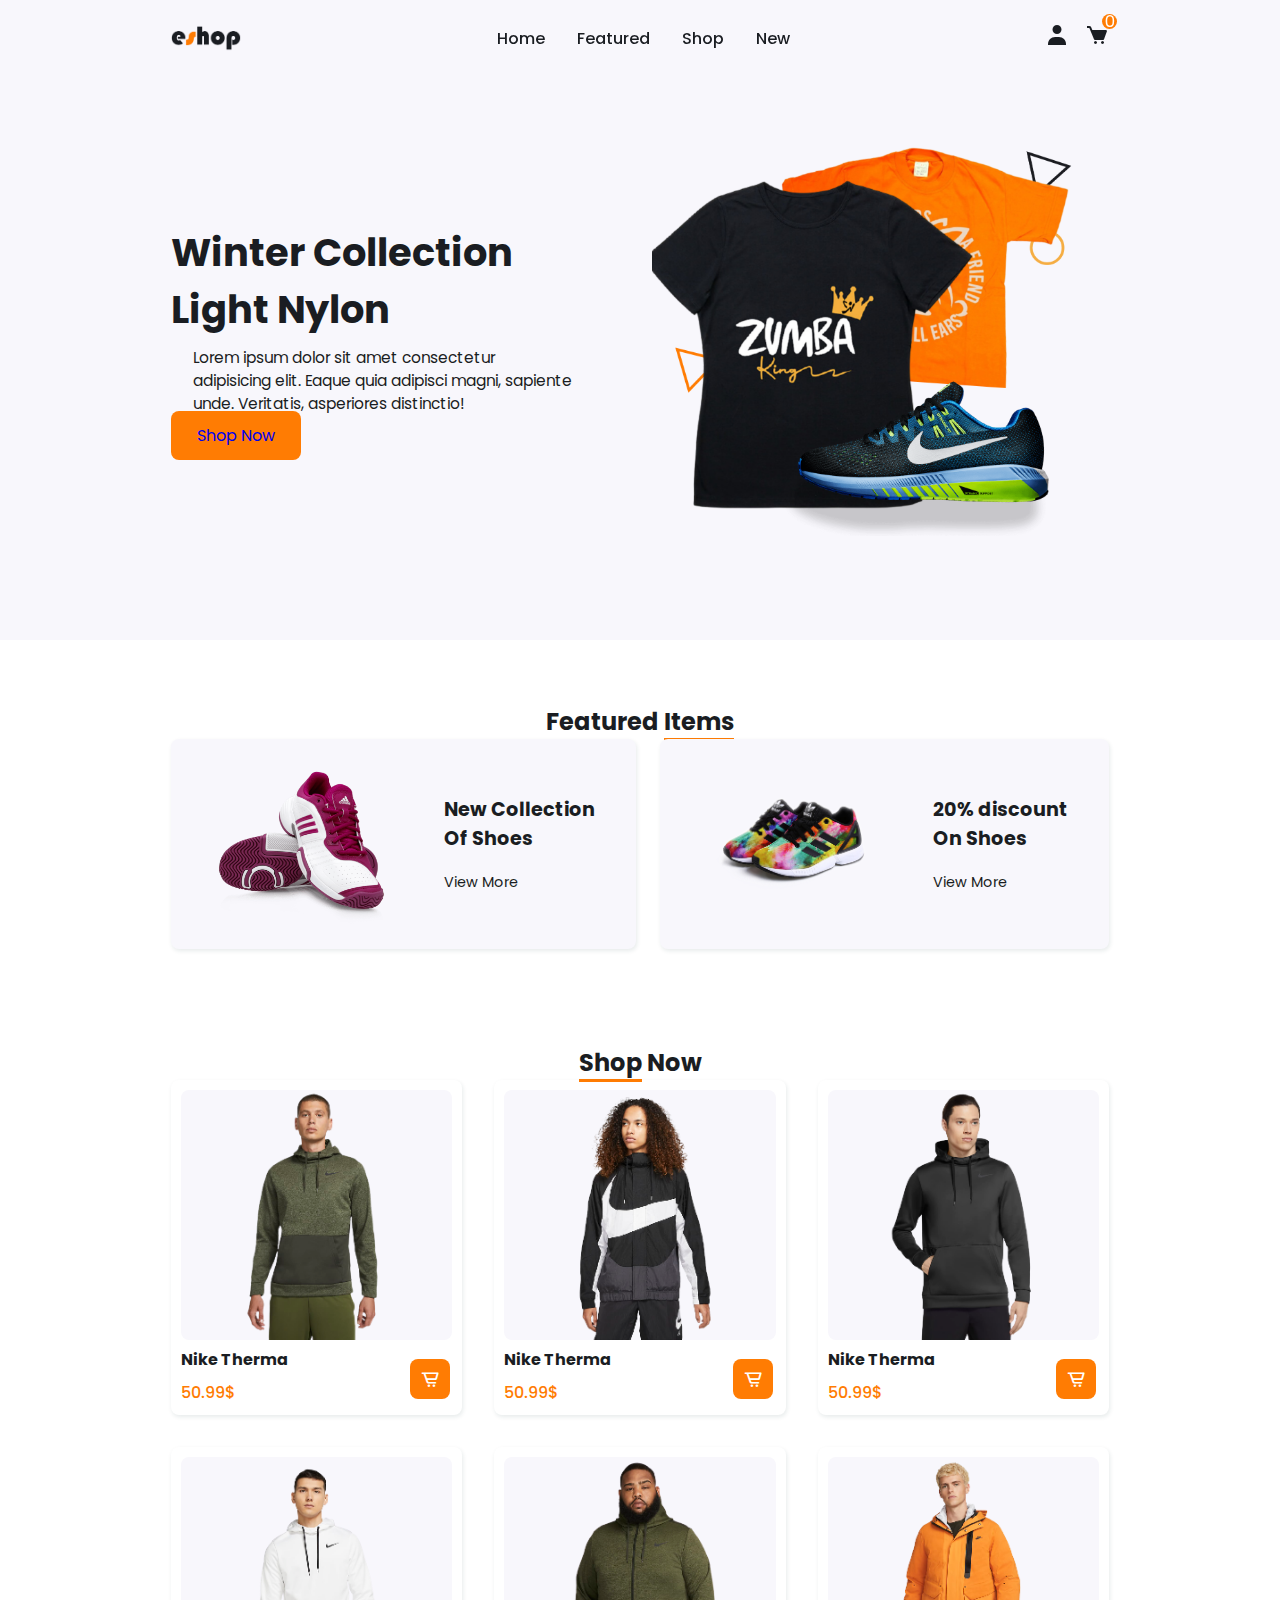
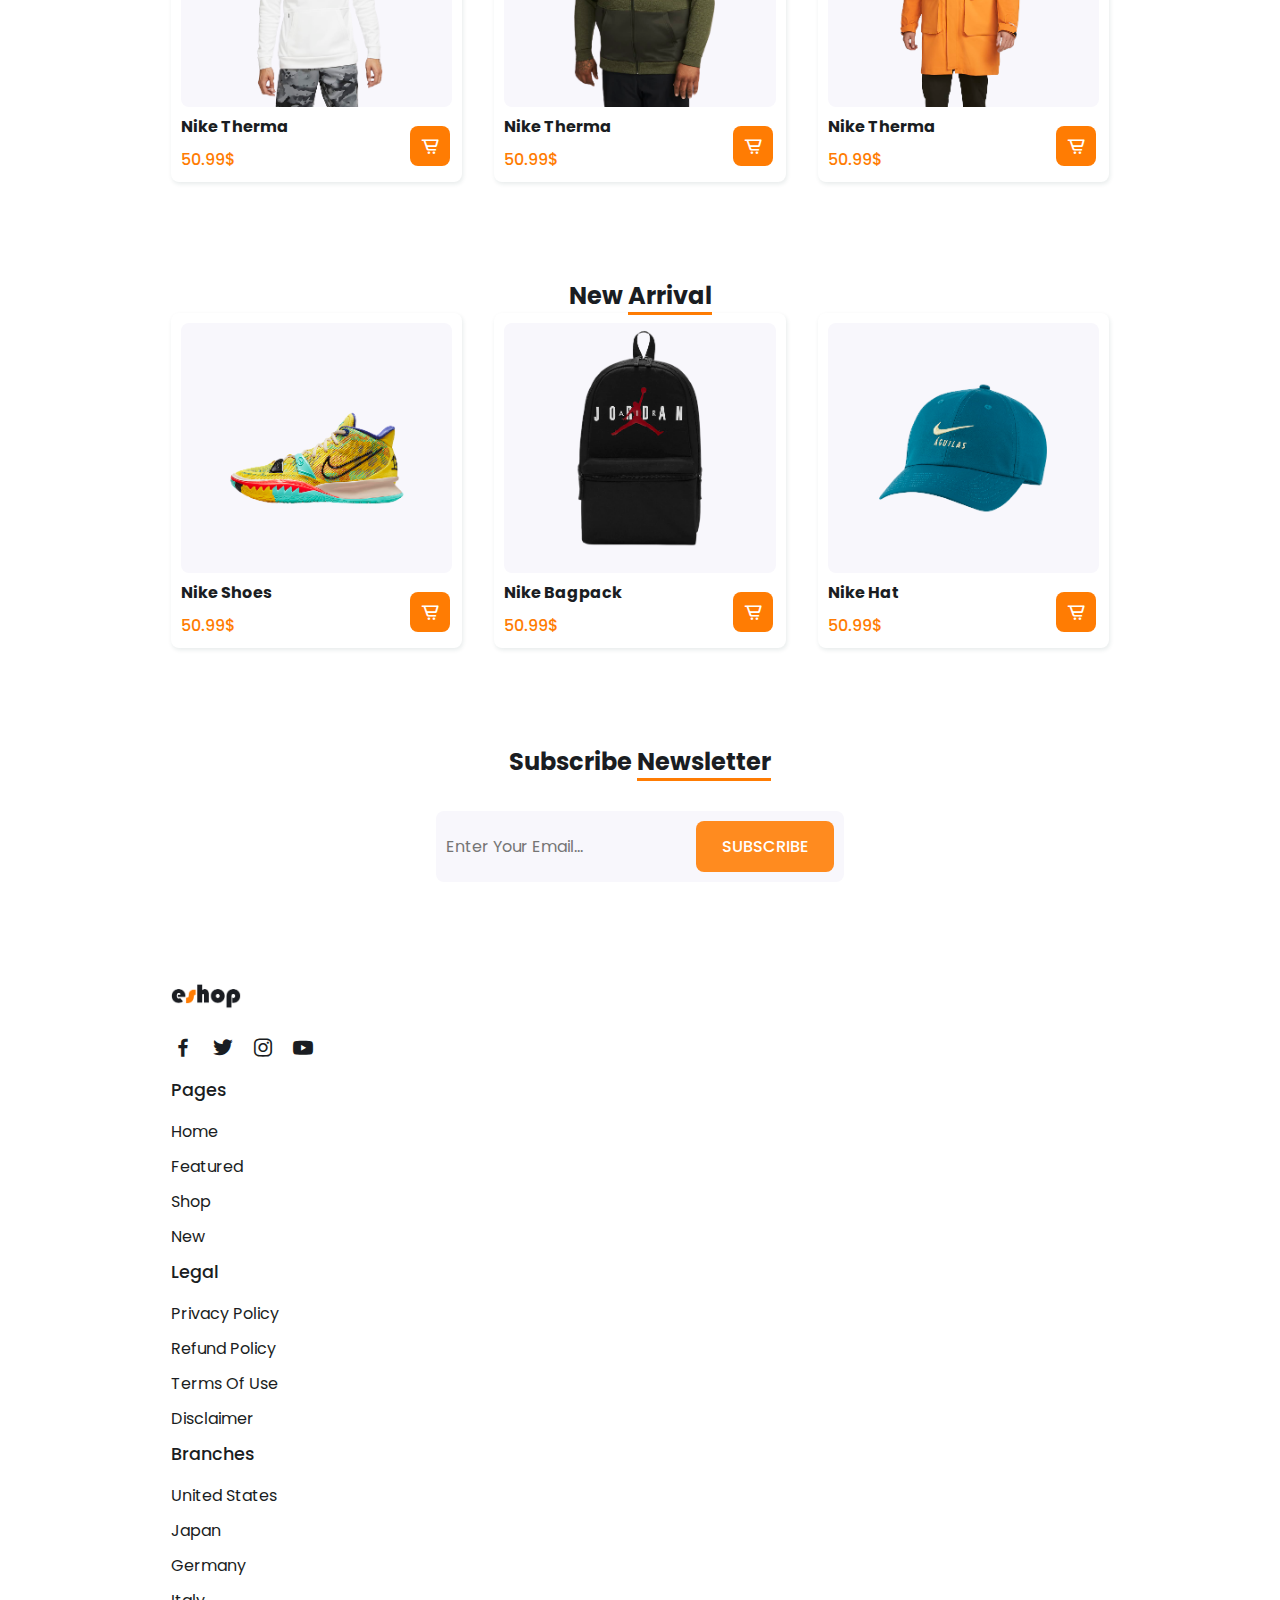
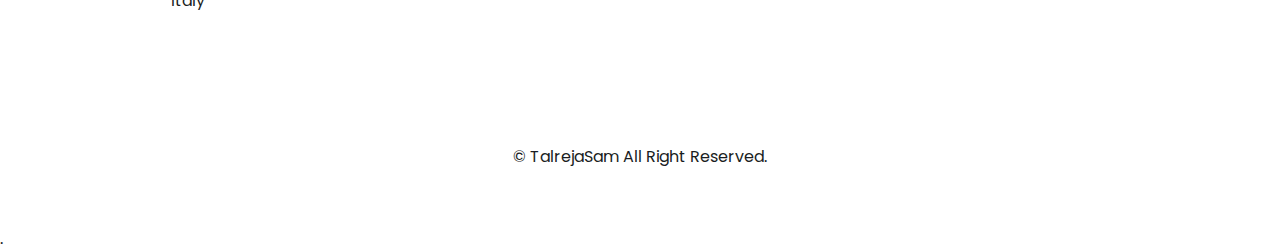
<file: ecom1/index.html>
<!DOCTYPE html>
<html lang="en">
<head>
    <meta charset="UTF-8">
    <meta name="viewport" content="width=device-width, initial-scale=1.0">
    <title>responsive e-commerce website</title>
    <!--link to CSS-->
    <link rel="stylesheet" href="style.css">
    <!--Fav icon-->
    <link rel="shortcut icon" href="Responsive E-Commerce Website Images/img/logo.png">
    <!--Box icon-->
    <link href='https://unpkg.com/boxicons@2.1.4/css/boxicons.min.css' rel='stylesheet'>
</head>
<body>
    <header>
        <div class="nav container">
            <!--Logo -->
            <a href="#" class="logo">
                <img src="Responsive E-Commerce Website Images/img/logo.png" alt="">
            </a>
            <!--Nav links-->
            <ul class="navbar">
                <li><a href="#home">Home</a></li>
                <li><a href="#featured">Featured</a></li>
                <li><a href="#shop">Shop</a></li>
                <li><a href="#new">New</a></li>
            </ul>
            <div class="nav-icons">
                <a href="#" class="user"><i class='bx bxs-user'></i></a>
                <a href="#" class="cart"><i class='bx bxs-cart' ></i><span>0</span></a>
                <i class='bx bx-menu' id="menu-icon"></i>
            </div>
        </div>
    </header>
    <!--Home-->
    <section class="home" id="home">
        <!--Home content-->
        <div class="home-container container">
            <div class="home-text">
                <h1>Winter Collection<br>Light Nylon</h1>
                <p>Lorem ipsum dolor sit amet consectetur <br> adipisicing elit. Eaque quia adipisci magni, sapiente unde. Veritatis, asperiores distinctio!</p>
                <!--Home Button-->
                <a href="#" class="btn">Shop Now</a>
            </div>
            <!--Home Image-->
            <div class="home-img">
                <img src="Responsive E-Commerce Website Images/img/home.png" alt="">
            </div>
        </div>
    </section>

    <!--Featured-->
    <section class="featured container" id="featured">
        <!--Heading-->
        <div class="heading">
            <h2>Featured <span>Items</span></h2>
        </div>
        <div class="featured-container container">
            <!--Box 1-->
            <div class="box">
                <img src="Responsive E-Commerce Website Images/img/featured1.png" alt="">
                <div class="text">
                    <h2>New Collection <br> Of Shoes</h2>
                    <a href="#">View More</a>
                </div>
            </div>
            <!--Box2-->
            <div class="box">
                <img src="Responsive E-Commerce Website Images/img/featured2.png" alt="">
                <div class="text">
                    <h2>20% discount<br> On Shoes</h2>
                    <a href="#">View More</a>
                </div>
            </div>
        </div>
    </section>
    <!--Shop-->
    <section class="shop" id="shop">
        <div class="heading">
            <h2><span>Shop</span> Now</h2>
        </div>
        <!--Shop Content-->
        <div class="shop-container container">
            <div class="box">
                <img src="./Responsive E-Commerce Website Images/img/shop1.png" alt="">
                <h2>Nike Therma</h2>
                <span>50.99$</span>
                <a href="#"><i class='bx bx-cart-alt'></i></a>
            </div>
            <div class="box">
                <img src="./Responsive E-Commerce Website Images/img/shop2.png" alt="">
                <h2>Nike Therma</h2>
                <span>50.99$</span>
                <a href="#"><i class='bx bx-cart-alt'></i></a>
            </div>
            <div class="box">
                <img src="./Responsive E-Commerce Website Images/img/shop3.png" alt="">
                <h2>Nike Therma</h2>
                <span>50.99$</span>
                <a href="#"><i class='bx bx-cart-alt'></i></a>
            </div>
            <div class="box">
                <img src="./Responsive E-Commerce Website Images/img/shop4.png" alt="">
                <h2>Nike Therma</h2>
                <span>50.99$</span>
                <a href="#"><i class='bx bx-cart-alt'></i></a>
            </div>
            <div class="box">
                <img src="./Responsive E-Commerce Website Images/img/shop5.png" alt="">
                <h2>Nike Therma</h2>
                <span>50.99$</span>
                <a href="#"><i class='bx bx-cart-alt'></i></a>
            </div>
            <div class="box">
                <img src="./Responsive E-Commerce Website Images/img/shop6.png" alt="">
                <h2>Nike Therma</h2>
                <span>50.99$</span>
                <a href="#"><i class='bx bx-cart-alt'></i></a>
            </div>
        </div>
    </section>
    <!--New Container-->
    <section class="new" id="new">
        <div class="heading">
            <h2>New <span>Arrival</span></h2>
        </div>
        <!--Shop Content-->
        <div class="shop-container container">
            <div class="box">
                <img src="./Responsive E-Commerce Website Images/img/new1.png" alt="">
                <h2>Nike Shoes</h2>
                <span>50.99$</span>
                <a href="#"><i class='bx bx-cart-alt'></i></a>
            </div>
            <div class="box">
                <img src="./Responsive E-Commerce Website Images/img/new2.png" alt="">
                <h2>Nike Bagpack</h2>
                <span>50.99$</span>
                <a href="#"><i class='bx bx-cart-alt'></i></a>
            </div>
            <div class="box">
                <img src="./Responsive E-Commerce Website Images/img/new3.png" alt="">
                <h2>Nike Hat</h2>
                <span>50.99$</span>
                <a href="#"><i class='bx bx-cart-alt'></i></a>
            </div>
        </div>
    </section>
    <!--News letter-->
    <section class="newsletter container">
        <div class="heading">
            <h2>Subscribe <span>Newsletter</span></h2>
        </div>
        <form action="">
            <input type="email" name="" id="" placeholder="Enter Your Email..." class="email-box" required>
            <input type="submit" value="Subscribe" class="btn">
        </form>
    </section>
    <!--Footer-->


    <section class="footer container">
        <div class="footer-box">
            <!--Logo-->
            <a href="#" class="logo">
                <img src="Responsive E-Commerce Website Images/img/logo.png" alt="">
            </a>
            <div class="social">
                <a href="#"><i class='bx bxl-facebook' ></i></a>
                <a href="#"><i class='bx bxl-twitter' ></i></a>
                <a href="#"><i class='bx bxl-instagram' ></i></a>
                <a href="#"><i class='bx bxl-youtube' ></i></a>
            </div>
            <div class="footer-box">
                <h3>Pages</h3>
                <a href="#home">Home</a>
                <a href="#featured">Featured</a>
                <a href="#shop">Shop</a>
                <a href="#new">New</a>
            </div>
            <div class="footer-box">
                <h3>Legal</h3>
                <a href="#">Privacy Policy</a>
                <a href="#">Refund Policy</a>
                <a href="#">Terms Of Use</a>
                <a href="#">Disclaimer</a>
            </div>
            <div class="footer-box">
                <h3>Branches</h3>
                <p>United States</p>
                <p>Japan</p>
                <p>Germany</p>
                <p>Italy</p>
            </div>
        </div>
    </section>

    <section>
         <!--Copyright -->
         <div class="copyright">
            <p>&#169; TalrejaSam All Right Reserved.</p>
         </div>
    </section>
   <!-- Link To JS-->
    <script src="main.js"></script>
    .
    
</body>
</html>
</file>
<file: ecom1/style.css>
/*Google fonts*/
@import url('https://fonts.googleapis.com/css2?family=Poppins:wght@400;500;600;700&display=swap');
*{
    font-family: "poppins",sans-serif;
    margin: 0;
    padding: 0;
    box-sizing: border-box;
    scroll-padding-top: 2rem;
    list-style: none;
    text-decoration: none;
    scroll-behavior: smooth;
}
:root{
    --main-color: #ff7c03;
    --main-light-color:#ff8b1f;
    --container-color: #f8f7fc;
    --text-color:#1a1d22;
    --bg-color:#fff;
}
img{
    width:100%;
}
body{
    color: var(--text-color);
}
section{
    padding: 4rem 0 2rem;
}
.container{
    max-width: 938px;
    margin-left: auto;
    margin-right: auto;
}
header{
    display: block;
    width: 100%;
    position: fixed;
    top: 0;
    left: 0;
    z-index: 100;
}
.nav{
    display: flex;
    justify-content: space-between;
    align-items: center;
    padding:20px 0;
}
.logo img{
    width: 70px;
}
.navbar{
    display: flex;
    column-gap: 2rem;
}
.navbar a{
    position: relative;
    color: var(--text-color);
    font-size: 1rem;
    font-weight: 500;
}
.navbar a:hover,
.navbar.active {
    color:var(--main-color)
}
.nav-icons{
    display: flex;
    column-gap: 1rem;
}
.nav-icons .bx{
    font-size: 24px;
    color: var(--text-color);
    cursor: pointer;
}
.nav-icons .bx:hover{
    columns: var(--main-color);
}
#menu-icon{
    display: none;
}
.cart{
    position: relative;
}
.cart span{
    position: absolute;
    display: flex;
    align-items: center;
    justify-content: center;
    top: -10px;
    right: -8px;
    height: 15px;
    width: 15px;
    background: var(--main-color);
    border-radius: 50%;
    padding: 4px;
    color: var(--bg-color);
}
.home{
    max-width: 1300px;
    margin: auto;
    min-height: 640px;
    display: flex;
    align-items: center;
    background: var(--container-color);
}
.home-container{
    display: grid;
    grid-template-columns: repeat(2,1fr);
    align-items: center;
    gap: 1.5rem;
}
.home-text h1{
    font-size: 2.4rem;
}
.home-text p{
    font-size: 0.968rem;
    margin: 0.5rem 1.4rem;
}
.btn{
    padding: 13px 26px;
    background: var(--main-color);
    columns: var(--bg-color);
    font-weight: 400;
    border-radius: 0.5rem;
}
.btn:hover{
    color: var(--main-light-color);
}
.heading{
    text-align: center;
}
.heading span{
    border-bottom: 3px solid var(--main-color);
}
.featured-container{
    display: grid;
    grid-template-columns: repeat(auto-fit,minmax(17rem,auto));
    gap:1.5rem;
}
.featured-container .box{
display: flex;
align-items: center;
justify-content: space-around;
padding: 15px;
background-color: var(--container-color);
border-radius: 0.5rem;
overflow: hidden;
box-shadow: 1px 2px 4px rgb(15 54 55/10%);
}
.featured-container .box img{
    width: 180px;
    object-fit: contain;
    object-position: center;
}
.featured-container .box img:hover{
    transform: scale(1.1);
    transition: 0.5s;
}
.featured-container .box .text h2{
    font-size: 1.2rem;
    margin-bottom: 1rem;
}
.featured-container .box .text a{
    font-size: 0.9rem;
    color: var(--text-color);
}
.shop-container{
    display: grid;
    grid-template-columns: repeat(auto-fit,minmax(280px,auto));
    gap: 2rem;
}
.shop-container .box{
    position: relative;
    padding: 10px;
    border-radius: 0.5rem;
    box-shadow: 1px 2px 4px rgb(15 54 55/10%);
}
.shop-container .box img{
    width: 100%;
    height: 250px;
    object-fit: contain;
    object-position: center;
    background: var(--container-color);
    border-radius: 0.5rem;
}
.shop-container .box h2{
    font-size: 1rem;
    margin-bottom: 0.5rem;
}
.shop-container .box span{
    font-size: 1rem;
    font-weight: 500;
    color: var(--main-color);
}
.shop-container .box .bx{
    position: absolute;
    bottom: 1rem;
    right: 0.8rem;
    padding: 10px;
    font-size: 20px;
    background: var(--main-color);
    color: var(--bg-color);
    border-radius: 0.5rem;
}
.shop-container .box .bx:hover{
    background: var(--main-light-color);
}
.newsletter{
    display: grid;
    justify-items: center;
}
.newsletter form{
    margin-top: 2rem;
    display: flex;
    background: var(--container-color);
    padding:10px;
    border-radius: 0.5rem;
}
.newsletter form .email-box{
width:250px;
}
.newsletter form input{
    border:none;
    outline: none;
    background: none;
    color: var(--text-color);
    font-size: 1rem;
}
.newsletter form .btn{
    background: var(--main-light-color);
    color: var(--bg-color);
    font-weight: 500;
    text-transform: uppercase;
    cursor: pointer;
}
.newsletter form .btn:hover{
    background: var(--main-light-color);
}
.footer{
    display: grid;
    justify-content:space-between;
    gap: 1rem;
    flex-direction: row;
} 
.footer .logo{
    margin-bottom: 1rem;
}
.footer-box{
    display: flex;
    flex-direction: column;
}
.social{
    display: flex;
    align-items: center;
}
.social a{
    font-size: 24px;
    margin-right: 1rem;
    color: var(--text-color)
}
.social a:hover{
    transform: translateY(-4px);
    transition: 0.4s;
}
.footer-box h3{
    font-size: 1.1rem;
    font-weight: 500;
    margin-bottom: 1rem;
}
.footer-box a,
.footer-box p{
color: var(--text-color);
margin-bottom: 10px;
}
.footer-box a:hover{
    color: var(--main-light-color);
}
.copyright{
    padding: 25px;
    text-align: center;
}
</file>
